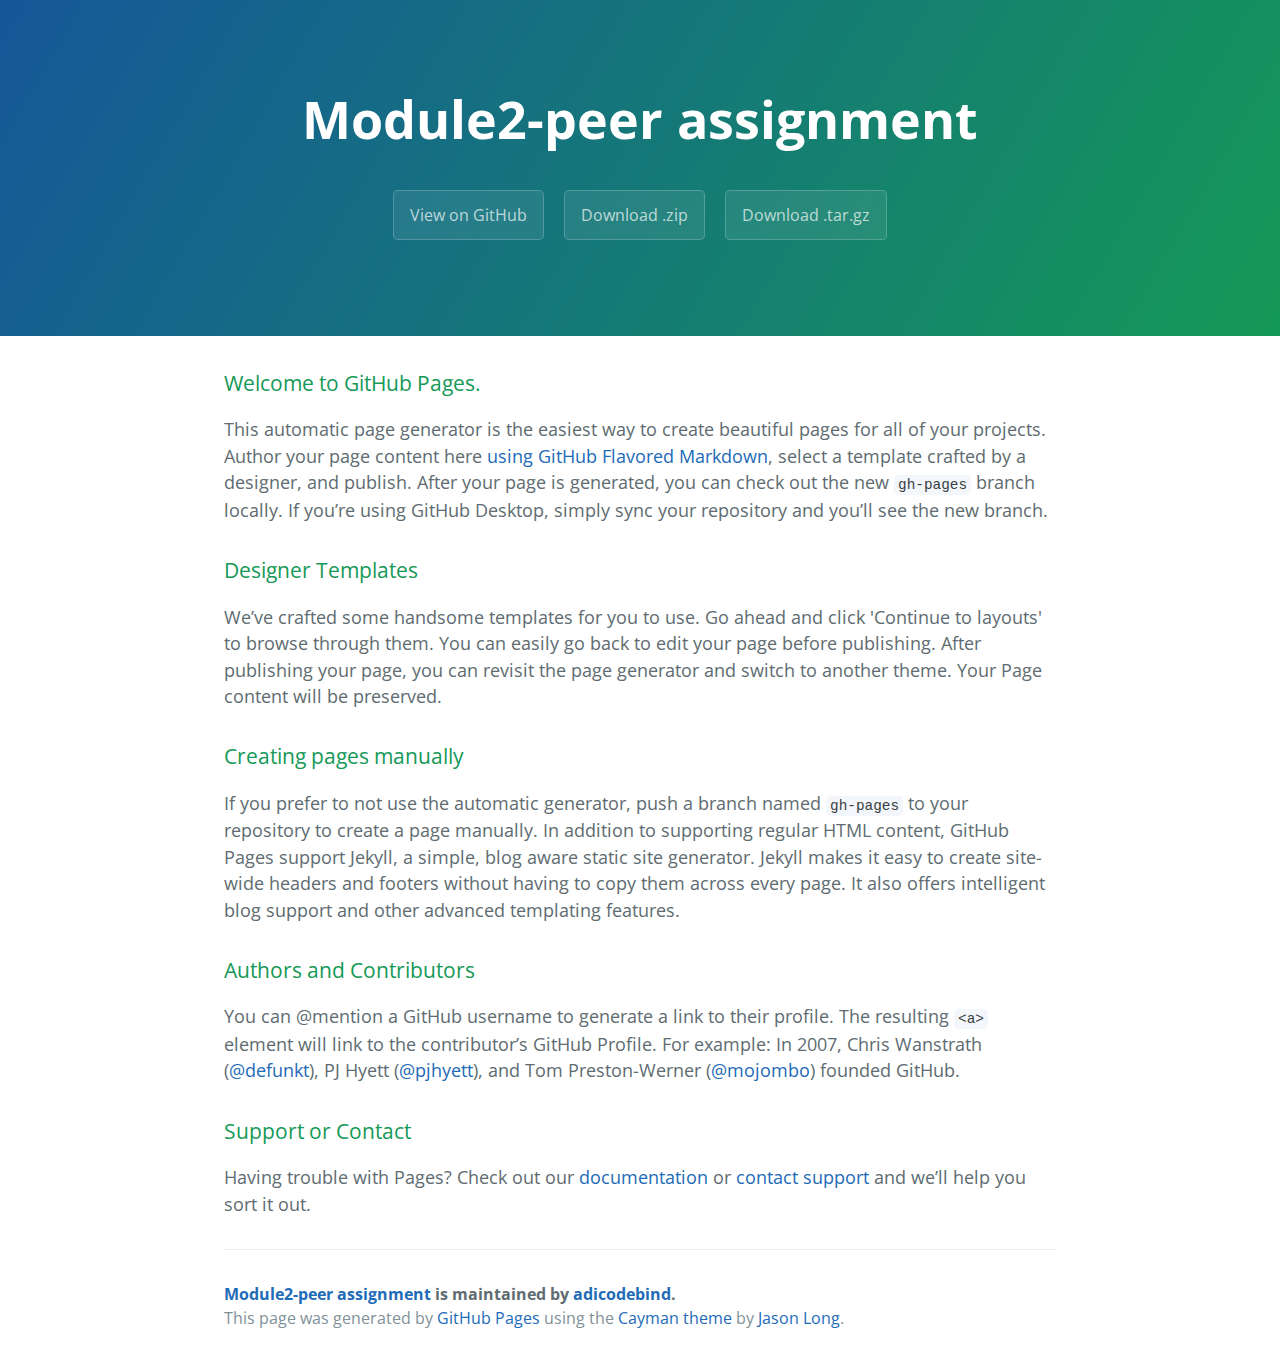
<file: index.html>
<!DOCTYPE html>
<html lang="en-us">
  <head>
    <meta charset="UTF-8">
    <title>Module2-peer assignment by adicodebind</title>
    <meta name="viewport" content="width=device-width, initial-scale=1">
    <link rel="stylesheet" type="text/css" href="stylesheets/normalize.css" media="screen">
    <link href='https://fonts.googleapis.com/css?family=Open+Sans:400,700' rel='stylesheet' type='text/css'>
    <link rel="stylesheet" type="text/css" href="stylesheets/stylesheet.css" media="screen">
    <link rel="stylesheet" type="text/css" href="stylesheets/github-light.css" media="screen">
  </head>
  <body>
    <section class="page-header">
      <h1 class="project-name">Module2-peer assignment</h1>
      <h2 class="project-tagline"></h2>
      <a href="https://github.com/adicodebind/module2-peer_assignment" class="btn">View on GitHub</a>
      <a href="https://github.com/adicodebind/module2-peer_assignment/zipball/master" class="btn">Download .zip</a>
      <a href="https://github.com/adicodebind/module2-peer_assignment/tarball/master" class="btn">Download .tar.gz</a>
    </section>

    <section class="main-content">
      <h3>
<a id="welcome-to-github-pages" class="anchor" href="#welcome-to-github-pages" aria-hidden="true"><span aria-hidden="true" class="octicon octicon-link"></span></a>Welcome to GitHub Pages.</h3>
<p>This automatic page generator is the easiest way to create beautiful pages for all of your projects. Author your page content here <a href="https://guides.github.com/features/mastering-markdown/">using GitHub Flavored Markdown</a>, select a template crafted by a designer, and publish. After your page is generated, you can check out the new <code>gh-pages</code> branch locally. If you’re using GitHub Desktop, simply sync your repository and you’ll see the new branch.</p>
<h3>
<a id="designer-templates" class="anchor" href="#designer-templates" aria-hidden="true"><span aria-hidden="true" class="octicon octicon-link"></span></a>Designer Templates</h3>
<p>We’ve crafted some handsome templates for you to use. Go ahead and click 'Continue to layouts' to browse through them. You can easily go back to edit your page before publishing. After publishing your page, you can revisit the page generator and switch to another theme. Your Page content will be preserved.</p>
<h3>
<a id="creating-pages-manually" class="anchor" href="#creating-pages-manually" aria-hidden="true"><span aria-hidden="true" class="octicon octicon-link"></span></a>Creating pages manually</h3>
<p>If you prefer to not use the automatic generator, push a branch named <code>gh-pages</code> to your repository to create a page manually. In addition to supporting regular HTML content, GitHub Pages support Jekyll, a simple, blog aware static site generator. Jekyll makes it easy to create site-wide headers and footers without having to copy them across every page. It also offers intelligent blog support and other advanced templating features.</p>
<h3>
<a id="authors-and-contributors" class="anchor" href="#authors-and-contributors" aria-hidden="true"><span aria-hidden="true" class="octicon octicon-link"></span></a>Authors and Contributors</h3>
<p>You can @mention a GitHub username to generate a link to their profile. The resulting <code>&lt;a&gt;</code> element will link to the contributor’s GitHub Profile. For example: In 2007, Chris Wanstrath (<a class="user-mention" data-hovercard-type="user" data-hovercard-url="/users/defunkt/hovercard" data-octo-click="hovercard-link-click" data-octo-dimensions="link_type:self" href="https://github.com/defunkt">@defunkt</a>), PJ Hyett (<a class="user-mention" data-hovercard-type="user" data-hovercard-url="/users/pjhyett/hovercard" data-octo-click="hovercard-link-click" data-octo-dimensions="link_type:self" href="https://github.com/pjhyett">@pjhyett</a>), and Tom Preston-Werner (<a class="user-mention" data-hovercard-type="user" data-hovercard-url="/users/mojombo/hovercard" data-octo-click="hovercard-link-click" data-octo-dimensions="link_type:self" href="https://github.com/mojombo">@mojombo</a>) founded GitHub.</p>
<h3>
<a id="support-or-contact" class="anchor" href="#support-or-contact" aria-hidden="true"><span aria-hidden="true" class="octicon octicon-link"></span></a>Support or Contact</h3>
<p>Having trouble with Pages? Check out our <a href="https://help.github.com/pages">documentation</a> or <a href="https://github.com/contact">contact support</a> and we’ll help you sort it out.</p>

      <footer class="site-footer">
        <span class="site-footer-owner"><a href="https://github.com/adicodebind/module2-peer_assignment">Module2-peer assignment</a> is maintained by <a href="https://github.com/adicodebind">adicodebind</a>.</span>

        <span class="site-footer-credits">This page was generated by <a href="https://pages.github.com">GitHub Pages</a> using the <a href="https://github.com/jasonlong/cayman-theme">Cayman theme</a> by <a href="https://twitter.com/jasonlong">Jason Long</a>.</span>
      </footer>

    </section>

  
  </body>
</html>
</file>
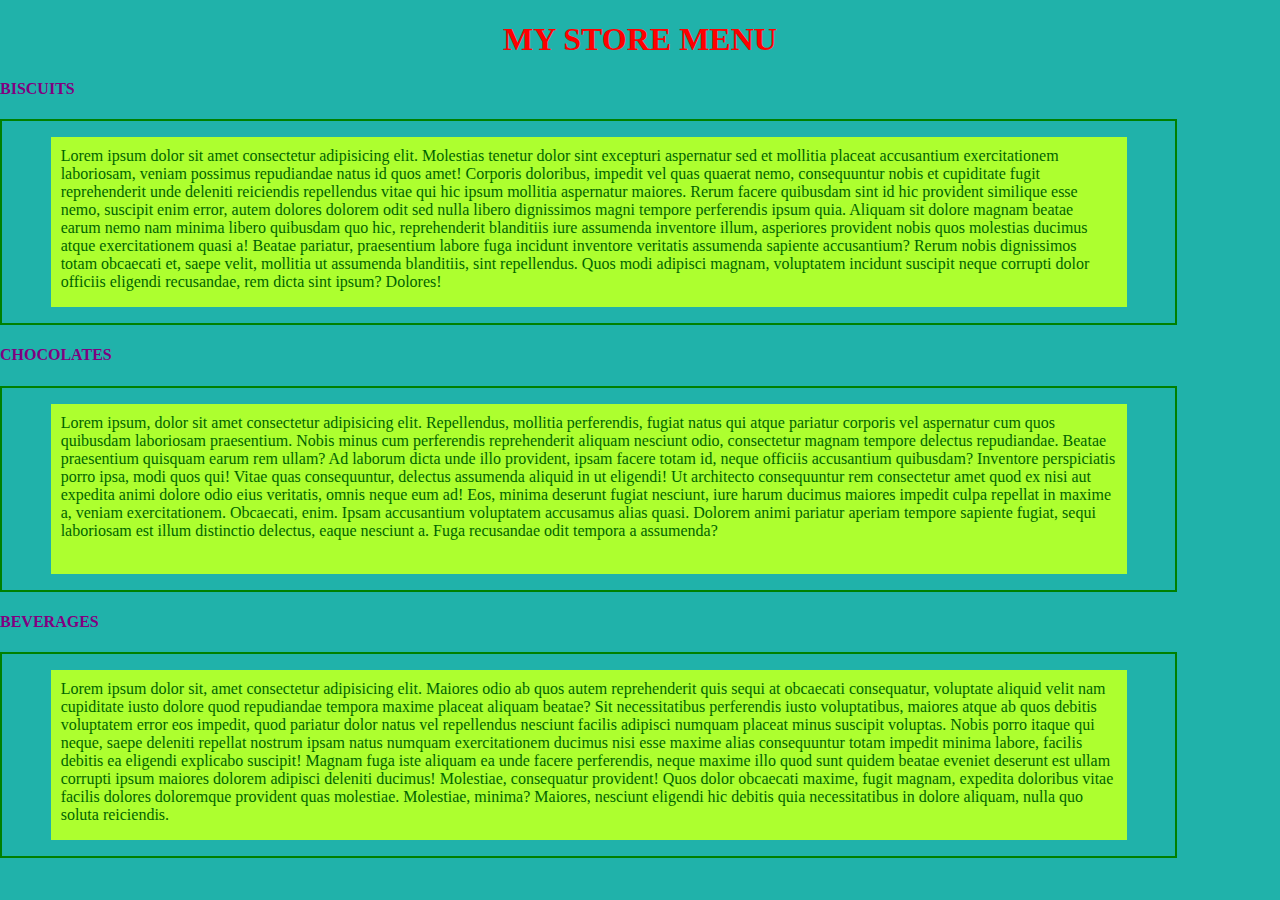
<file: module2/index.html>
<!DOCTYPE html>
<html lang="en">
<head>
    <meta charset="UTF-8">
    <meta name="viewport" content="width=device-width, initial-scale=1.0">
    <title>assignment module 2</title>
    <link rel="stylesheet" href="css/index.css">
</head>
<body>
    <h1>MY STORE MENU</h1>
    <div class="row">
    <h4>BISCUITS</h4>
    <div class="col-lg-11 col-md-6 ">
        <p>Lorem ipsum dolor sit amet consectetur adipisicing elit. Molestias tenetur dolor sint excepturi aspernatur sed et mollitia placeat accusantium exercitationem laboriosam, veniam possimus repudiandae natus id quos amet! Corporis doloribus, impedit vel quas quaerat nemo, consequuntur nobis et cupiditate fugit reprehenderit unde deleniti reiciendis repellendus vitae qui hic ipsum mollitia aspernatur maiores. Rerum facere quibusdam sint id hic provident similique esse nemo, suscipit enim error, autem dolores dolorem odit sed nulla libero dignissimos magni tempore perferendis ipsum quia. Aliquam sit dolore magnam beatae earum nemo nam minima libero quibusdam quo hic, reprehenderit blanditiis iure assumenda inventore illum, asperiores provident nobis quos molestias ducimus atque exercitationem quasi a! Beatae pariatur, praesentium labore fuga incidunt inventore veritatis assumenda sapiente accusantium? Rerum nobis dignissimos totam obcaecati et, saepe velit, mollitia ut assumenda blanditiis, sint repellendus. Quos modi adipisci magnam, voluptatem incidunt suscipit neque corrupti dolor officiis eligendi recusandae, rem dicta sint ipsum? Dolores!</p>
    </div>
    <h4>CHOCOLATES</h4>
    <div class="col-lg-11 col-md-6 ">
       <p> Lorem ipsum, dolor sit amet consectetur adipisicing elit. Repellendus, mollitia perferendis, fugiat natus qui atque pariatur corporis vel aspernatur cum quos quibusdam laboriosam praesentium. Nobis minus cum perferendis reprehenderit aliquam nesciunt odio, consectetur magnam tempore delectus repudiandae. Beatae praesentium quisquam earum rem ullam? Ad laborum dicta unde illo provident, ipsam facere totam id, neque officiis accusantium quibusdam? Inventore perspiciatis porro ipsa, modi quos qui! Vitae quas consequuntur, delectus assumenda aliquid in ut eligendi! Ut architecto consequuntur rem consectetur amet quod ex nisi aut expedita animi dolore odio eius veritatis, omnis neque eum ad! Eos, minima deserunt fugiat nesciunt, iure harum ducimus maiores impedit culpa repellat in maxime a, veniam exercitationem. Obcaecati, enim. Ipsam accusantium voluptatem accusamus alias quasi. Dolorem animi pariatur aperiam tempore sapiente fugiat, sequi laboriosam est illum distinctio delectus, eaque nesciunt a. Fuga recusandae odit tempora a assumenda? </p>
    </div> 
   <h4>BEVERAGES</h4>
    <div class="col-lg-11 col-md-6 ">
      <p> Lorem ipsum dolor sit, amet consectetur adipisicing elit. Maiores odio ab quos autem reprehenderit quis sequi at obcaecati consequatur, voluptate aliquid velit nam cupiditate iusto dolore quod repudiandae tempora maxime placeat aliquam beatae? Sit necessitatibus perferendis iusto voluptatibus, maiores atque ab quos debitis voluptatem error eos impedit, quod pariatur dolor natus vel repellendus nesciunt facilis adipisci numquam placeat minus suscipit voluptas. Nobis porro itaque qui neque, saepe deleniti repellat nostrum ipsam natus numquam exercitationem ducimus nisi esse maxime alias consequuntur totam impedit minima labore, facilis debitis ea eligendi explicabo suscipit! Magnam fuga iste aliquam ea unde facere perferendis, neque maxime illo quod sunt quidem beatae eveniet deserunt est ullam corrupti ipsum maiores dolorem adipisci deleniti ducimus! Molestiae, consequatur provident! Quos dolor obcaecati maxime, fugit magnam, expedita doloribus vitae facilis dolores doloremque provident quas molestiae. Molestiae, minima? Maiores, nesciunt eligendi hic debitis quia necessitatibus in dolore aliquam, nulla quo soluta reiciendis.</p> 
    </div>
    </div>
</body>
</html>
</file>
<file: stylesheets/stylesheet.css>
* {
  box-sizing: border-box; }

body {
  padding: 0;
  margin: 0;
  font-family: "Open Sans", "Helvetica Neue", Helvetica, Arial, sans-serif;
  font-size: 16px;
  line-height: 1.5;
  color: #606c71; }

a {
  color: #1e6bb8;
  text-decoration: none; }
  a:hover {
    text-decoration: underline; }

.btn {
  display: inline-block;
  margin-bottom: 1rem;
  color: rgba(255, 255, 255, 0.7);
  background-color: rgba(255, 255, 255, 0.08);
  border-color: rgba(255, 255, 255, 0.2);
  border-style: solid;
  border-width: 1px;
  border-radius: 0.3rem;
  transition: color 0.2s, background-color 0.2s, border-color 0.2s; }
  .btn + .btn {
    margin-left: 1rem; }

.btn:hover {
  color: rgba(255, 255, 255, 0.8);
  text-decoration: none;
  background-color: rgba(255, 255, 255, 0.2);
  border-color: rgba(255, 255, 255, 0.3); }

@media screen and (min-width: 64em) {
  .btn {
    padding: 0.75rem 1rem; } }

@media screen and (min-width: 42em) and (max-width: 64em) {
  .btn {
    padding: 0.6rem 0.9rem;
    font-size: 0.9rem; } }

@media screen and (max-width: 42em) {
  .btn {
    display: block;
    width: 100%;
    padding: 0.75rem;
    font-size: 0.9rem; }
    .btn + .btn {
      margin-top: 1rem;
      margin-left: 0; } }

.page-header {
  color: #fff;
  text-align: center;
  background-color: #159957;
  background-image: linear-gradient(120deg, #155799, #159957); }

@media screen and (min-width: 64em) {
  .page-header {
    padding: 5rem 6rem; } }

@media screen and (min-width: 42em) and (max-width: 64em) {
  .page-header {
    padding: 3rem 4rem; } }

@media screen and (max-width: 42em) {
  .page-header {
    padding: 2rem 1rem; } }

.project-name {
  margin-top: 0;
  margin-bottom: 0.1rem; }

@media screen and (min-width: 64em) {
  .project-name {
    font-size: 3.25rem; } }

@media screen and (min-width: 42em) and (max-width: 64em) {
  .project-name {
    font-size: 2.25rem; } }

@media screen and (max-width: 42em) {
  .project-name {
    font-size: 1.75rem; } }

.project-tagline {
  margin-bottom: 2rem;
  font-weight: normal;
  opacity: 0.7; }

@media screen and (min-width: 64em) {
  .project-tagline {
    font-size: 1.25rem; } }

@media screen and (min-width: 42em) and (max-width: 64em) {
  .project-tagline {
    font-size: 1.15rem; } }

@media screen and (max-width: 42em) {
  .project-tagline {
    font-size: 1rem; } }

.main-content :first-child {
  margin-top: 0; }
.main-content img {
  max-width: 100%; }
.main-content h1, .main-content h2, .main-content h3, .main-content h4, .main-content h5, .main-content h6 {
  margin-top: 2rem;
  margin-bottom: 1rem;
  font-weight: normal;
  color: #159957; }
.main-content p {
  margin-bottom: 1em; }
.main-content code {
  padding: 2px 4px;
  font-family: Consolas, "Liberation Mono", Menlo, Courier, monospace;
  font-size: 0.9rem;
  color: #383e41;
  background-color: #f3f6fa;
  border-radius: 0.3rem; }
.main-content pre {
  padding: 0.8rem;
  margin-top: 0;
  margin-bottom: 1rem;
  font: 1rem Consolas, "Liberation Mono", Menlo, Courier, monospace;
  color: #567482;
  word-wrap: normal;
  background-color: #f3f6fa;
  border: solid 1px #dce6f0;
  border-radius: 0.3rem; }
  .main-content pre > code {
    padding: 0;
    margin: 0;
    font-size: 0.9rem;
    color: #567482;
    word-break: normal;
    white-space: pre;
    background: transparent;
    border: 0; }
.main-content .highlight {
  margin-bottom: 1rem; }
  .main-content .highlight pre {
    margin-bottom: 0;
    word-break: normal; }
.main-content .highlight pre, .main-content pre {
  padding: 0.8rem;
  overflow: auto;
  font-size: 0.9rem;
  line-height: 1.45;
  border-radius: 0.3rem; }
.main-content pre code, .main-content pre tt {
  display: inline;
  max-width: initial;
  padding: 0;
  margin: 0;
  overflow: initial;
  line-height: inherit;
  word-wrap: normal;
  background-color: transparent;
  border: 0; }
  .main-content pre code:before, .main-content pre code:after, .main-content pre tt:before, .main-content pre tt:after {
    content: normal; }
.main-content ul, .main-content ol {
  margin-top: 0; }
.main-content blockquote {
  padding: 0 1rem;
  margin-left: 0;
  color: #819198;
  border-left: 0.3rem solid #dce6f0; }
  .main-content blockquote > :first-child {
    margin-top: 0; }
  .main-content blockquote > :last-child {
    margin-bottom: 0; }
.main-content table {
  display: block;
  width: 100%;
  overflow: auto;
  word-break: normal;
  word-break: keep-all; }
  .main-content table th {
    font-weight: bold; }
  .main-content table th, .main-content table td {
    padding: 0.5rem 1rem;
    border: 1px solid #e9ebec; }
.main-content dl {
  padding: 0; }
  .main-content dl dt {
    padding: 0;
    margin-top: 1rem;
    font-size: 1rem;
    font-weight: bold; }
  .main-content dl dd {
    padding: 0;
    margin-bottom: 1rem; }
.main-content hr {
  height: 2px;
  padding: 0;
  margin: 1rem 0;
  background-color: #eff0f1;
  border: 0; }

@media screen and (min-width: 64em) {
  .main-content {
    max-width: 64rem;
    padding: 2rem 6rem;
    margin: 0 auto;
    font-size: 1.1rem; } }

@media screen and (min-width: 42em) and (max-width: 64em) {
  .main-content {
    padding: 2rem 4rem;
    font-size: 1.1rem; } }

@media screen and (max-width: 42em) {
  .main-content {
    padding: 2rem 1rem;
    font-size: 1rem; } }

.site-footer {
  padding-top: 2rem;
  margin-top: 2rem;
  border-top: solid 1px #eff0f1; }

.site-footer-owner {
  display: block;
  font-weight: bold; }

.site-footer-credits {
  color: #819198; }

@media screen and (min-width: 64em) {
  .site-footer {
    font-size: 1rem; } }

@media screen and (min-width: 42em) and (max-width: 64em) {
  .site-footer {
    font-size: 1rem; } }

@media screen and (max-width: 42em) {
  .site-footer {
    font-size: 0.9rem; } }
</file>
<file: stylesheets/github-light.css>
/*!
 * GitHub Light v0.4.1
 * Copyright (c) 2012 - 2017 GitHub, Inc.
 * Licensed under MIT (https://github.com/primer/github-syntax-theme-generator/blob/master/LICENSE)
 */

.pl-c /* comment, punctuation.definition.comment, string.comment */ {
  color: #6a737d;
}

.pl-c1 /* constant, entity.name.constant, variable.other.constant, variable.language, support, meta.property-name, support.constant, support.variable, meta.module-reference, markup.raw, meta.diff.header, meta.output */,
.pl-s .pl-v /* string variable */ {
  color: #005cc5;
}

.pl-e /* entity */,
.pl-en /* entity.name */ {
  color: #6f42c1;
}

.pl-smi /* variable.parameter.function, storage.modifier.package, storage.modifier.import, storage.type.java, variable.other */,
.pl-s .pl-s1 /* string source */ {
  color: #24292e;
}

.pl-ent /* entity.name.tag, markup.quote */ {
  color: #22863a;
}

.pl-k /* keyword, storage, storage.type */ {
  color: #d73a49;
}

.pl-s /* string */,
.pl-pds /* punctuation.definition.string, source.regexp, string.regexp.character-class */,
.pl-s .pl-pse .pl-s1 /* string punctuation.section.embedded source */,
.pl-sr /* string.regexp */,
.pl-sr .pl-cce /* string.regexp constant.character.escape */,
.pl-sr .pl-sre /* string.regexp source.ruby.embedded */,
.pl-sr .pl-sra /* string.regexp string.regexp.arbitrary-repitition */ {
  color: #032f62;
}

.pl-v /* variable */,
.pl-smw /* sublimelinter.mark.warning */ {
  color: #e36209;
}

.pl-bu /* invalid.broken, invalid.deprecated, invalid.unimplemented, message.error, brackethighlighter.unmatched, sublimelinter.mark.error */ {
  color: #b31d28;
}

.pl-ii /* invalid.illegal */ {
  color: #fafbfc;
  background-color: #b31d28;
}

.pl-c2 /* carriage-return */ {
  color: #fafbfc;
  background-color: #d73a49;
}

.pl-c2::before /* carriage-return */ {
  content: "^M";
}

.pl-sr .pl-cce /* string.regexp constant.character.escape */ {
  font-weight: bold;
  color: #22863a;
}

.pl-ml /* markup.list */ {
  color: #735c0f;
}

.pl-mh /* markup.heading */,
.pl-mh .pl-en /* markup.heading entity.name */,
.pl-ms /* meta.separator */ {
  font-weight: bold;
  color: #005cc5;
}

.pl-mi /* markup.italic */ {
  font-style: italic;
  color: #24292e;
}

.pl-mb /* markup.bold */ {
  font-weight: bold;
  color: #24292e;
}

.pl-md /* markup.deleted, meta.diff.header.from-file, punctuation.definition.deleted */ {
  color: #b31d28;
  background-color: #ffeef0;
}

.pl-mi1 /* markup.inserted, meta.diff.header.to-file, punctuation.definition.inserted */ {
  color: #22863a;
  background-color: #f0fff4;
}

.pl-mc /* markup.changed, punctuation.definition.changed */ {
  color: #e36209;
  background-color: #ffebda;
}

.pl-mi2 /* markup.ignored, markup.untracked */ {
  color: #f6f8fa;
  background-color: #005cc5;
}

.pl-mdr /* meta.diff.range */ {
  font-weight: bold;
  color: #6f42c1;
}

.pl-ba /* brackethighlighter.tag, brackethighlighter.curly, brackethighlighter.round, brackethighlighter.square, brackethighlighter.angle, brackethighlighter.quote */ {
  color: #586069;
}

.pl-sg /* sublimelinter.gutter-mark */ {
  color: #959da5;
}

.pl-corl /* constant.other.reference.link, string.other.link */ {
  text-decoration: underline;
  color: #032f62;
}
</file>
<file: module2/css/index.css>
body {
    background-color: lightseagreen;
    margin: 0px;
    padding: 0px;
}
h1 {
    color:red;
    text-align: center;
    margin-bottom: 15px;
}
h4 {
    color:purple;
  text-align: left;
    
}
p{
    background-color: greenyellow;
    padding: 10px 10px 10px 10px;
    width: 90%;
    height: 150px;
    margin-right: auto;
    margin-left: auto;
    color:darkgreen;
    overflow: auto;
}
#box {
    padding: 10px 10px 10px 10px;
}
    
.row {
    width: 100%;
}
@media (min-width: 1200px) {
    .col-lg-1, .col-lg-2,  .col-lg-3, .col-lg-4, .col-lg-5, .col-lg-6, .col-lg-7, .col-lg-8, .col-lg-9, .col-lg-10, .col-lg-11, .col-lg-12{
        float: none;
        border: 2px solid green;
        
    }
    .col-lg-1 {
        width: 8.33%;
    }
    .col-lg-2 {
        width: 16.66%;
    }
    .col-lg-3 {
        width: 25%;
    }
    .col-lg-4 {
        width: 33%;
    }
    .col-lg-5 {
        width: 41.66%;
    }
    .col-lg-6 {
        width: 50%;
    }
    .col-lg-7 {
        width: 58.33%;
    }
    .col-lg-8 {
        width: 66.66%;
    }
    .col-lg-9 {
        width: 74.99%;
    }
    .col-lg-10 {
        width: 83.33%;
    }
    .col-lg-11 {
        width: 91.66%;
    }
    .col-lg-12 {
        width: 100%;
    }
}

@media (min-width: 950px) and (max-width: 1199px) {
    .col-md-1, .col-md-2,  .col-md-3, .col-md-4, .col-md-5, .col-md-6, .col-md-7, .col-md-8, .col-md-9, .col-md-10, .col-md-11, .col-md-12{
        float: none;
        border: 2px solid green;
    }
    .col-md-1 {
        width: 8.33%;
    }
    .col-md-2 {
        width: 16.66%;
    }
    .col-md-3 {
        width: 25%;
    }
    .col-md-4 {
        width: 33%;
    }
    .col-md-5 {
        width: 41.66%;
    }
    .col-md-6 {
        width: 50%;
    }
    .col-md-7 {
        width: 58.33%;
    }
    .col-md-8 {
        width: 66.66%;
    }
    .col-md-9 {
        width: 74.99%;
    }
    .col-md-10 {
        width: 83.33%;
    }
    .col-md-11 {
        width: 91.66%;
    }
    .col-md-12 {
        width: 100%;
    }
}

@media (min-width:710px) and (max-width: 949px) {
.col-sm-1, .col-sm-2,  .col-sm-3, .col-sm-4, .col-sm-5, .col-sm-6, .col-sm-7, .col-sm-8, .col-sm-9, .col-sm-10, .col-sm-11, .col-sm-12{
    float: none;
    border: 2px solid green;
}
.col-sm-1 {
    width: 8.33%;
}
.col-sm-2 {
    width: 16.66%;
}
.col-sm-3 {
    width: 25%;
}
.col-sm-4 {
    width: 33%;
}
.col-sm-5 {
    width: 41.66%;
}
.col-sm-6 {
    width: 50%;
}
.col-sm-7 {
    width: 58.33%;
}
.col-sm-8 {
    width: 66.66%;
}
.col-sm-9 {
    width: 74.99%;
}
.col-sm-10 {
    width: 83.33%;
}
.col-sm-11 {
    width: 91.66%;
}
.col-sm-12 {
    width: 100%;
}
}
</file>
